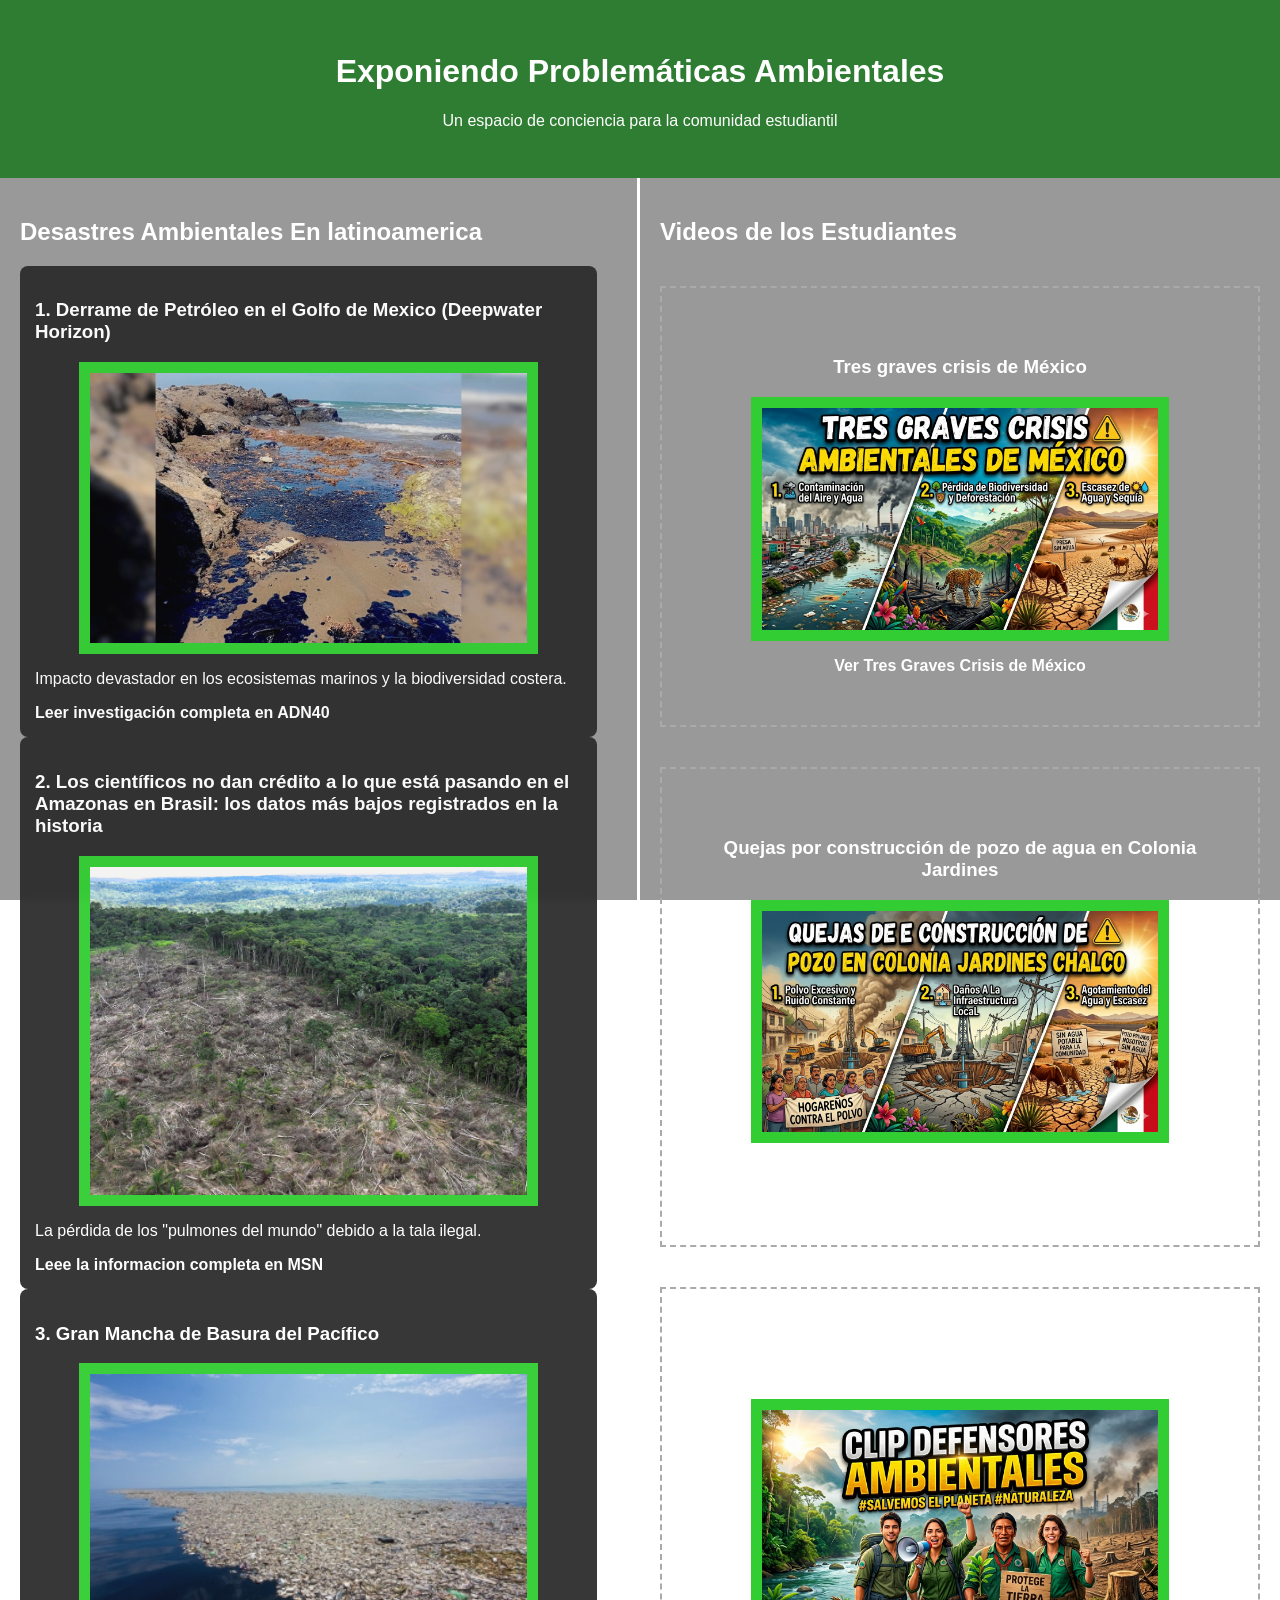
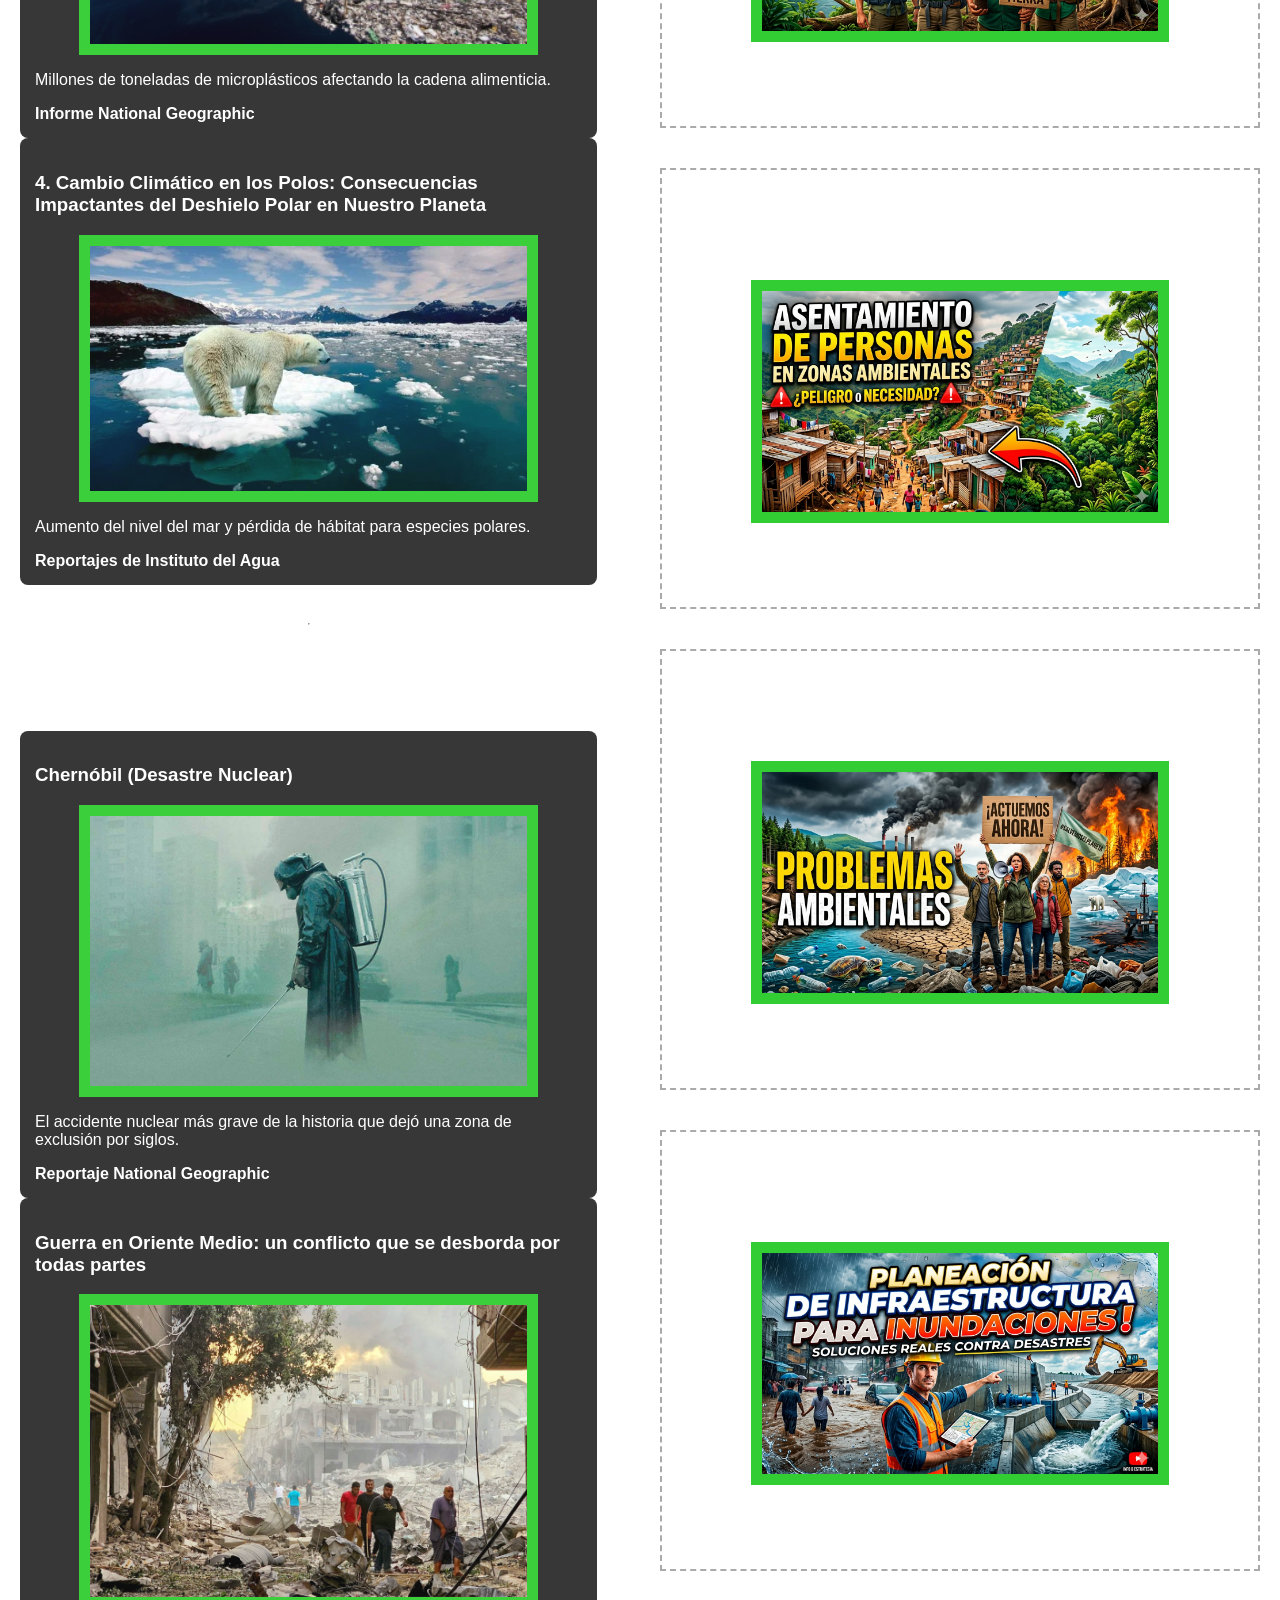
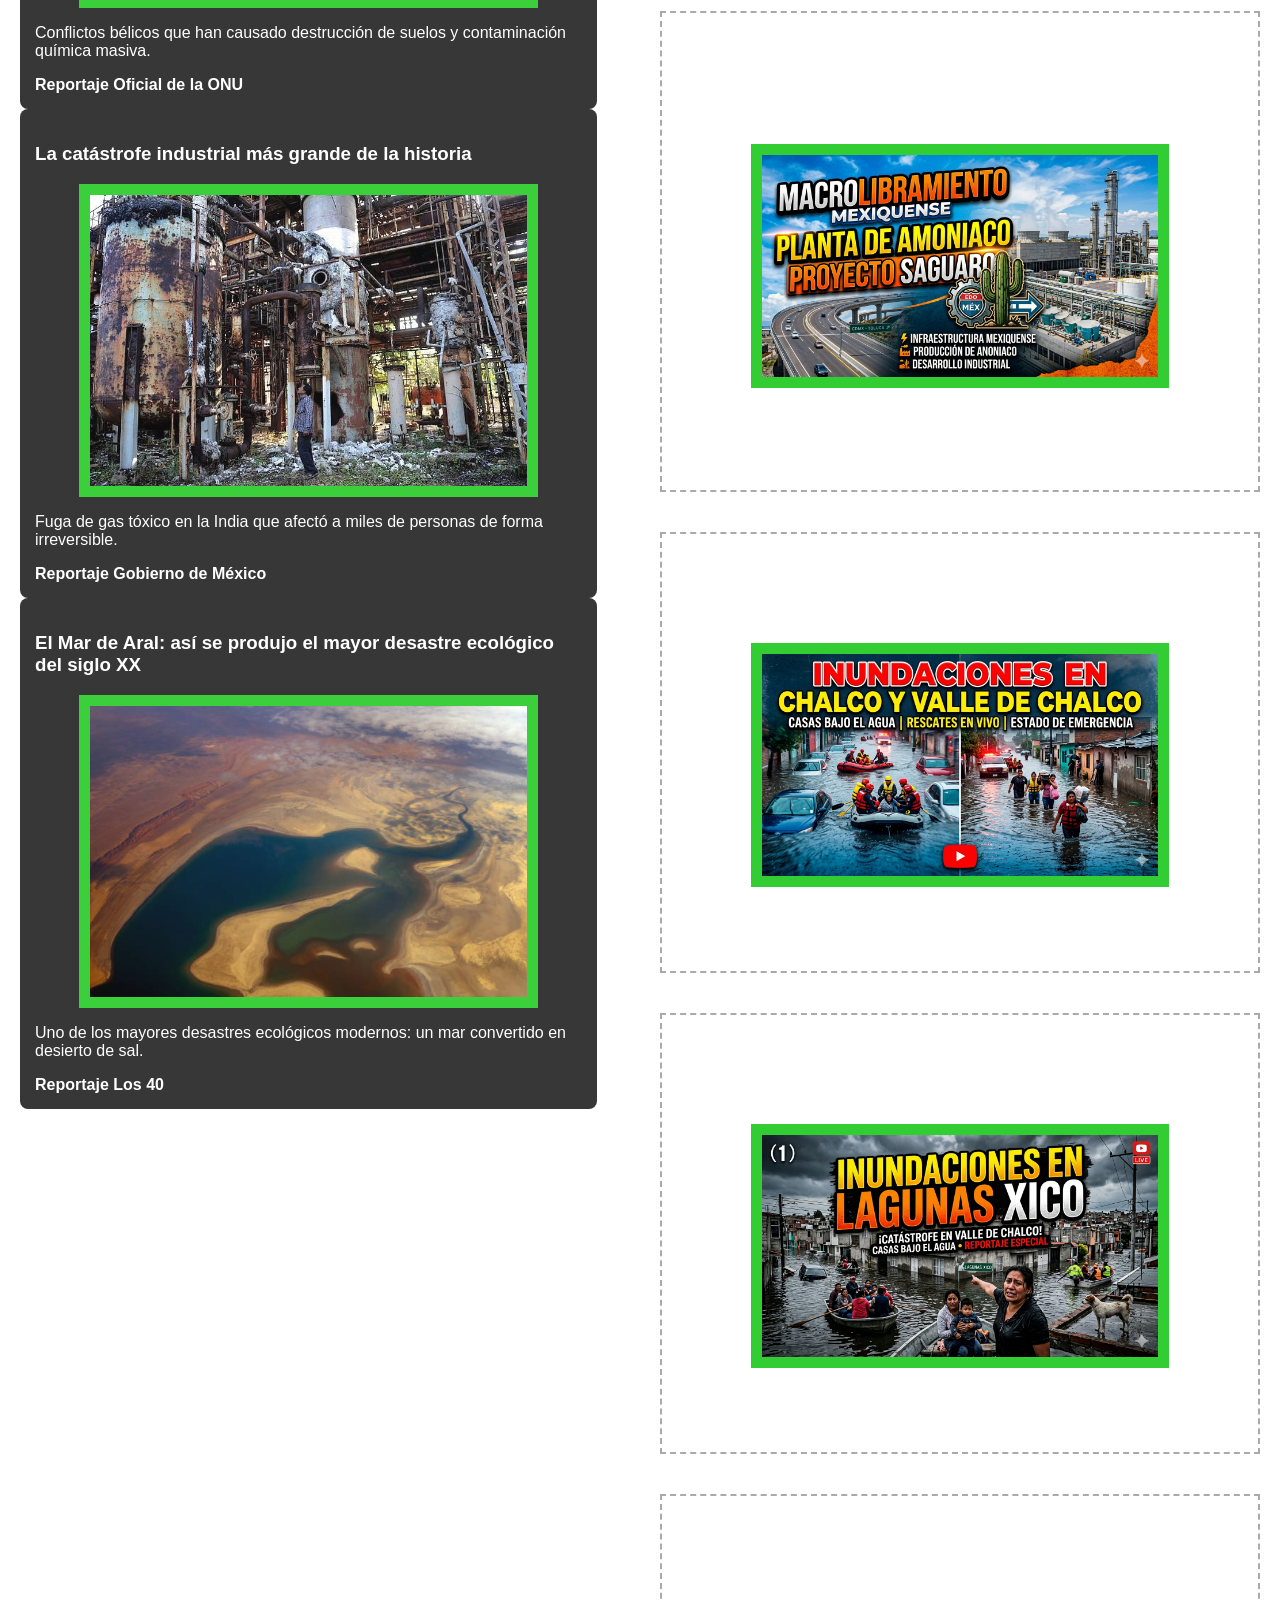
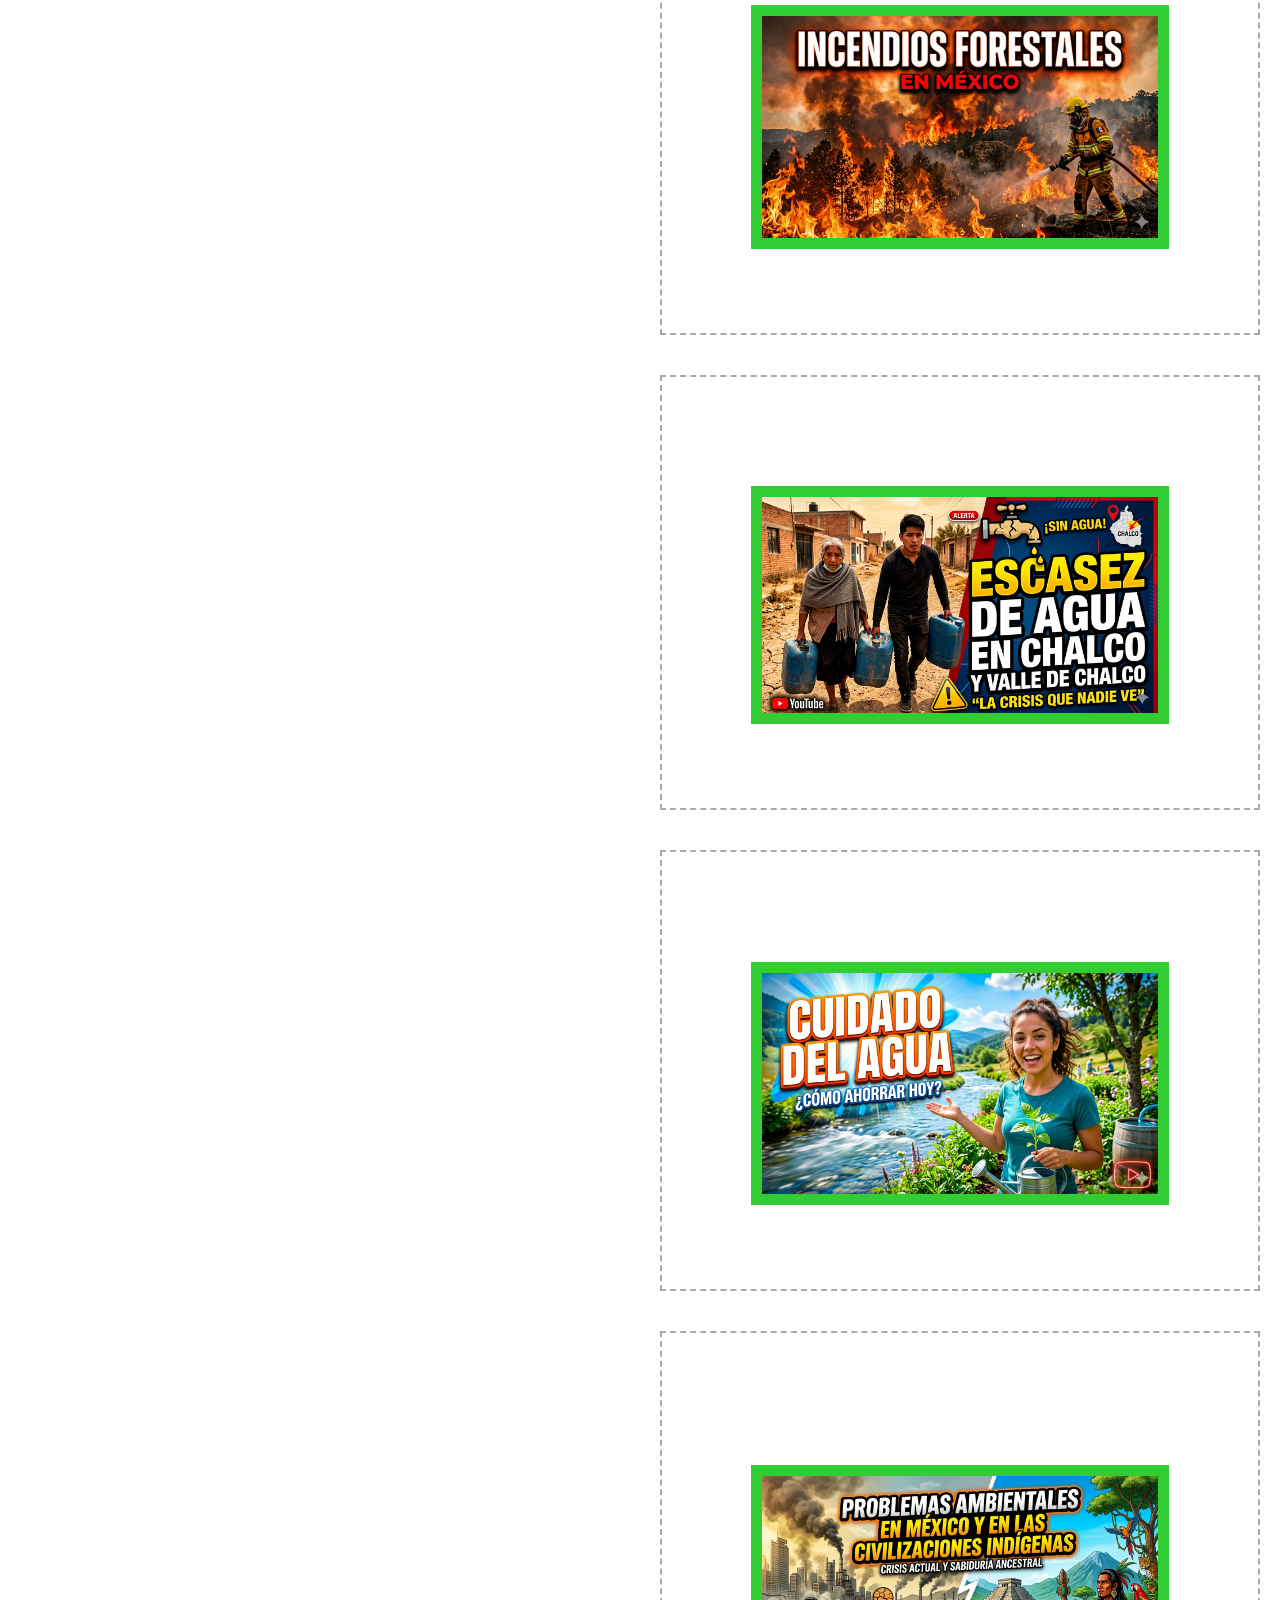
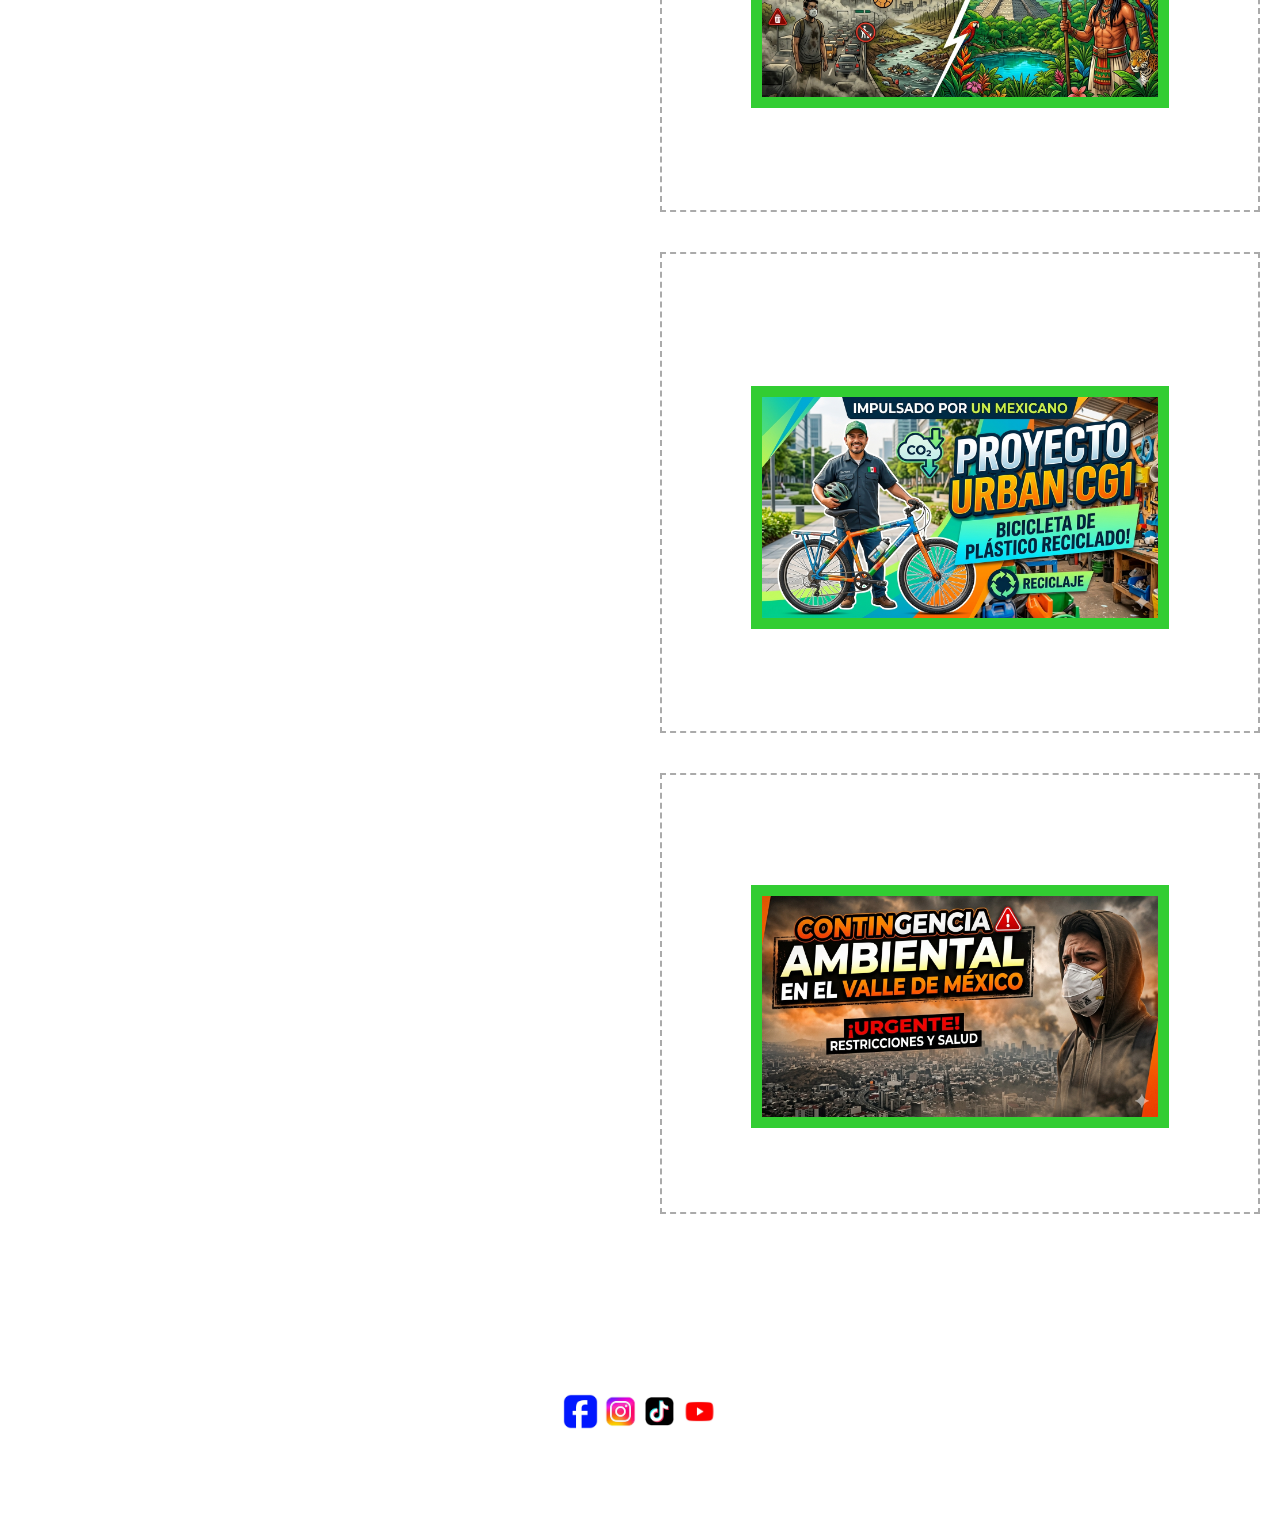
<file: index.html>
<!DOCTYPE html>
<html lang="es">
<head>
    <meta charset="UTF-8">
    <meta name="viewport" content="width=device-width, initial-scale=1.0">
    <title>Exponiendo Problemáticas Ambientales</title>
<head>
    <meta charset="UTF-8">
    <title>Exponiendo Problemáticas Ambientales</title>
    <!-- Esta línea conecta ambos archivos -->
    <link rel="stylesheet" href="Estilos.css">
</head>

</head>
<body>
    <div id="loader-wrapper">
    <div class="axolotl-container">
        <!-- Imagen del Ajolote -->       
    <img src="ajolote1.jpg" class="axolotl" alt="Ajolote nadando">
    </div>
    <p class="loading-text">Cargando...</p>
</div>
    <video autoplay muted loop id="bg-video">
    <source src="FondoPT.mp4" type="video/mp4">
    Tu navegador no soporta videos de fondo.
</video>
<!-- Capa opcional para oscurecer el video y que se lea mejor el texto -->
<div class="video-overlay"></div>

    <header>
        <h1>Exponiendo Problemáticas Ambientales</h1>
        <p>Un espacio de conciencia para la comunidad estudiantil</p>
    </header>

    <div class="container">
        
        <!-- PROBLEMÁTICAS -->
        <main class="problematicas-izq">
            
            <section>
                <h2>Desastres Ambientales En latinoamerica </h2>
                
                <!-- 1. Derrame Petrolero -->
                <div class="catastrofe-item">
                    <h3>1. Derrame de Petróleo en el Golfo de Mexico (Deepwater Horizon)</h3>
                    <img src="Derrame.webp" alt="Derrame petrolero" class="marco-verde">
                    <p>Impacto devastador en los ecosistemas marinos y la biodiversidad costera.</p>
                    <a href="https://www.adn40.mx/mexico/2026-03-25/derrame-petroleo-veracruz-tabasco-crisis-ambiental-crece-golfo-mexico/" 
                    target="_blank">Leer investigación completa en ADN40</a>
                </div>

                <!-- 2. Deforestación Amazónica -->
                <div class="catastrofe-item">
                    <h3>2. Los científicos no dan crédito a lo que está pasando en el Amazonas en Brasil: los datos más bajos registrados en la historia</h3>
                    <img src="Deforestacion amazonas.avif" alt="Deforestación" class="marco-verde">
                    <p>La pérdida de los "pulmones del mundo" debido a la tala ilegal.</p>
                    <a href="https://www.msn.com/es-es/noticias/otras/los-cient%C3%ADficos-no-dan-cr%C3%A9dito-a-lo-que-est%C3%A1-pasando-en-el-amazonas-en-brasil-los-datos-m%C3%A1s-bajos-registra[...]
                    target="_blank">Leee la informacion completa en MSN</a>
                </div>

                <!-- 3. Contaminación por Plásticos -->
                <div class="catastrofe-item">
                    <h3>3. Gran Mancha de Basura del Pacífico</h3>
                    <img src="islabasura.jpg" alt="Plásticos" class="marco-verde">
                    <p>Millones de toneladas de microplásticos afectando la cadena alimenticia.</p>
                    <a href="https://www.nationalgeographic.com.es/medio-ambiente/contaminacion-marina-causas-y-metodos-de-lucha_25633" 
                    target="_blank">Informe National Geographic</a>
                </div>

                <!-- 4. Deshielo de los Polos -->
                <div class="catastrofe-item">
                    <h3>4. Cambio Climático en los Polos: Consecuencias Impactantes del Deshielo Polar en Nuestro Planeta</h3>
                    <img src="Deshielo.webp" alt="Deshielo" class="marco-verde">
                    <p>Aumento del nivel del mar y pérdida de hábitat para especies polares.</p>
                    <a href="https://institutodelagua.es/cambio-climatico/cambio-climatico-en-los-poloscambio-climatico/#google_vignette"
                    target="_blank">Reportajes de Instituto del Agua</a>
                </div>
            </section>

            <hr>

            <section>
                <h2>Catástrofes Históricas Mundiales</h2>
                
                <!-- Chernóbil -->
                <div class="catastrofe-item">
                    <h3>Chernóbil (Desastre Nuclear)</h3>
                    <img src="Chernobyl.jpg" alt="Chernobyl" class="marco-mixto">
                    <p>El accidente nuclear más grave de la historia que dejó una zona de exclusión por siglos.</p>
                    <a href="https://historia.nationalgeographic.com.es/actualidad/chernobil-sigue-latiendo-asi-se-vivio-mayor-tragedia-nuclear-historia_25942"
                    target="_blank">Reportaje National Geographic</a>
                </div>

                <!-- Guerras Medio Oriente -->
                <div class="catastrofe-item">
                    <h3>Guerra en Oriente Medio: un conflicto que se desborda por todas partes</h3>
                    <img src="guerrasmd.jpg" alt="Guerras" class="marco-mixto">
                    <p>Conflictos bélicos que han causado destrucción de suelos y contaminación química masiva.</p>
                    <a href="https://news.un.org/es/story/2026/03/1541209"
                    target="_blank">Reportaje  Oficial de la ONU</a>
                </div>

                <!-- Bhopal -->
                <div class="catastrofe-item">
                    <h3>La catástrofe industrial más grande de la historia</h3>
                    <img src="Bhopal.jpg" alt="Bhopal" class="marco-mixto">
                    <p>Fuga de gas tóxico en la India que afectó a miles de personas de forma irreversible.</p>
                    <a href="https://www.gob.mx/cenapred/articulos/la-catastrofe-indurtrial-mas-grande-de-la-historia"
                    target="_blank">Reportaje Gobierno de México</a>
                </div>

                <!-- Mar de Aral -->
                <div class="catastrofe-item">
                    <h3>El Mar de Aral: así se produjo el mayor desastre ecológico del siglo XX</h3>
                    <img src="mararal.jpg" alt="Mar de Aral" class="marco-mixto">
                    <p>Uno de los mayores desastres ecológicos modernos: un mar convertido en desierto de sal.</p>
                    <a href="https://los40.com/2025/10/20/el-mar-de-aral-asi-se-produjo-el-mayor-desastre-ecologico-del-siglo-xx/"
                    target="_blank">Reportaje Los 40</a>
                </div>
            </section>
        </main>

        <!-- ESPACIO PARA VÍDEOS -->
        <aside class="sidebar-der">
            <h2>Videos de los Estudiantes</h2>

            <!--Tres graves crisis de México-->
            <div style="border: 2px dashed #aaa; padding: 50px; text-align: center;">
                <h3>Tres graves crisis de México</h3>
                <img src="Tres graves crisis de mexico.png" alt="Video Educativo" class="marco-mixto">    
                <p></p>
                <a href="https://youtu.be/M127f3zGi7c?si=UZZgB1sWnXGmZvP9" target="_blank">Ver Tres Graves Crisis de México</a>
            </div>

            <!--Quejas de construccion del pozo de agua colonia jardines-->
                <div style="border: 2px dashed #aaa; padding: 50px; text-align: center; margin-top: 20px;">
                    <h3>Quejas por construcción de pozo de agua en Colonia Jardines</h3>    
                    <img src="Quejascoljardin.png" alt="Video Educativo" class="marco-mixto">
                    <p></p>
                    <a href="https://youtu.be/--vhw-QlnWM?si=b9263bKMCmhy2dLt" target="_blank">Ver Quejas por construcción de pozo de agua en Colonia Jardines</a>  
                </div>

            <!---Clip defensores Ambientales-->
                <div style="border: 2px dashed #aaa; padding: 50px; text-align: center; margin-top: 20px;">
                    <h3>Defensores Ambientales en México</h3>    
                    <img src="Defambientales.png" alt="Video Educativo" class="marco-mixto">
                    <p></p>
                    <a href="https://youtu.be/uhbHKcg2GYU?si=GtswKHt00BgapIwW" target="_blank">Ver Defensores Ambientales en México</a>  
                </div>  

            <!--Acentamiento de Comunidades en zonas Ambientales-->
                <div style="border: 2px dashed #aaa; padding: 50px; text-align: center; margin-top: 20px;">
                    <h3>Asentamiento de Comunidades en Zonas Ambientales</h3>    
                    <img src="AcentamientozonaA.png" alt="Video Educativo" class="marco-mixto">
                    <p></p>
                    <a href="https://www.youtube.com/shorts/MSBFfCFAsys" target="_blank">Ver Asentamiento de Comunidades en Zonas Ambientales</a>  
                </div>

            <!--Problemas Ambientales-->
                <div style="border: 2px dashed #aaa; padding: 50px; text-align: center; margin-top: 20px;">
                    <h3>Problemas Ambientales en México</h3>    
                    <img src="Problemasamb.png" alt="Video Educativo" class="marco-mixto">
                    <p></p>
                    <a href="https://www.youtube.com/shorts/zgaQ0m44ZHg" target="_blank">Ver Problemas Ambientales en México</a>  
                </div>

            <!--Planeacion de infrestructura para inundaciones-->
                <div style="border: 2px dashed #aaa; padding: 50px; text-align: center; margin-top: 20px;">
                    <h3>Planeación de Infraestructura para Inundaciones</h3>    
                    <img src="PlaneacionI.png" alt="Video Educativo" class="marco-mixto">
                    <p></p>
                    <a href="https://www.youtube.com/shorts/iTj5dinN2ZY" target="_blank">Ver Planeación de Infraestructura para Inundaciones</a>  
                </div>

            <!--Macrolibramiento mexiquense Planta de amoniaco Proyecto Saguaro-->
                <div style="border: 2px dashed #aaa; padding: 50px; text-align: center; margin-top: 20px;">
                    <h3>Macrolibramiento mexiquense Planta de amoniaco Proyecto Saguaro</h3>    
                    <img src="Psaguaro.png" alt="Video Educativo" class="marco-mixto">
                    <p></p>
                    <a href="https://www.youtube.com/shorts/PISqGcFo1SY" target="_blank">Ver Macrolibramiento mexiquense Planta de amoniaco Proyecto Saguaro</a>  
                </div>

            <!--Inundaciones en chalco y valle de chalco-->
                <div style="border: 2px dashed #aaa; padding: 50px; text-align: center; margin-top: 20px;">
                    <h3>Inundaciones en chalco y valle de chalco</h3>    
                    <img src="InundacionesCyCV.png" alt="Video Educativo" class="marco-mixto">
                    <p></p>
                    <a href="https://www.youtube.com/shorts/_nMDefGitsk" target="_blank">Ver Inundaciones en chalco y valle de chalco</a>  
                </div>

            <!--Informacion de contaminacion en lagunas Xico-->
                <div style="border: 2px dashed #aaa; padding: 50px; text-align: center; margin-top: 20px;">
                    <h3>Información de contaminación en lagunas Xico</h3>    
                    <img src="Inundacionesxico.png" alt="Video Educativo" class="marco-mixto">
                    <p></p>
                    <a href="https://www.youtube.com/shorts/k8SccSuzA64" target="_blank">Ver Información de contaminación en lagunas Xico</a>  
                </div>

            <!--Incendios forestales ne mexico-->
                <div style="border: 2px dashed #aaa; padding: 50px; text-align: center; margin-top: 20px;">
                    <h3>Incendios forestales en México</h3>    
                    <img src="incendiosF.png" alt="Video Educativo" class="marco-mixto">
                    <p></p>
                    <a href="https://www.youtube.com/shorts/lE8LWAHI-_Y" target="_blank">Ver Incendios forestales en México</a>  
                </div>

            <!--Escases de agua en Chalco y Valle de Chalco-->
                <div style="border: 2px dashed #aaa; padding: 50px; text-align: center; margin-top: 20px;">
                    <h3>Escases de agua en Chalco y Valle de Chalco</h3>    
                    <img src="Escasesdeagua.png" alt="Video Educativo" class="marco-mixto">
                    <p></p>
                    <a href="https://www.youtube.com/shorts/kYPErtvkPkI" target="_blank">Ver Escases de agua en Chalco y Valle de Chalco</a>  
                </div>

            <!--Cuidado del agua-->
                <div style="border: 2px dashed #aaa; padding: 50px; text-align: center; margin-top: 20px;">
                    <h3>Cuidado del agua</h3>    
                    <img src="Cuidadoagua.png" alt="Video Educativo" class="marco-mixto">
                    <p></p>
                    <a href="https://www.youtube.com/shorts/ROBg3cnDYlI" target="_blank">Ver Cuidado del agua</a>  
                </div>
             <!--Indígenas -->
                <div style="border: 2px dashed #aaa; padding: 50px; text-align: center; margin-top: 20px;">
                    <h3>Problemas Ambientales en México y en las civilizaciones indígenas</h3>    
                    <img src="Indigenas.png" alt="Video Educativo" class="marco-mixto">
                    <p></p>
                    <a href="https://www.youtube.com/shorts/_KiSLWGJIBQ">Ver Problemas Ambientales en México y en las civilizaciones indígenas</a>  
                </div>
            <!--proyecto -->
                <div style="border: 2px dashed #aaa; padding: 50px; text-align: center; margin-top: 20px;">
                    <h3>El proyecto c61 es impulsado por un mexicano el cual tiene la meta de reducir el CO2.</h3>    
                    <img src="ProyectoU.png" alt="Video Educativo" class="marco-mixto">
                    <p></p>
                    <a href="https://www.youtube.com/shorts/5k-5RzB0ZxU">Ver El proyecto c61 es impulsado por un mexicano el cual tiene la meta de reducir el CO2.</a>  
                </div>
             <!--Contingencia Ambiental -->
                <div style="border: 2px dashed #aaa; padding: 50px; text-align: center; margin-top: 20px;">
                    <h3>Contingencia Ambiental.</h3>    
                    <img src="ContingenciaA.png" alt="Video Educativo" class="marco-mixto">
                    <p></p>
                    <a href="https://www.youtube.com/shorts/HF9WPHSKkUU">Ver Contingencia Ambiental.</a>  
                </div>
        </aside>

    </div>

<footer>
    <h2>Contáctanos y Síguenos</h2>
    <div class="social-placeholder">
        <!-- Facebook -->
        <a href="https://www.facebook.com/profile.php?id=61588907980805" target="_blank">
            <img src="logofb.jpg" alt="Facebook" width="35">
        </a>

        <!-- Instagram -->
        <a href="https://www.instagram.com/problematicas_ambientalestuvch/" target="_blank">
            <img src="logoig.jpg" alt="Instagram" width="35">
        </a>

        <!-- TikTok -->
        <a href="https://www.tiktok.com/@problematicas_ambientalestuvch" target="_blank">
            <img src="logotk.jpg" alt="TikTok" width="35">
        </a>

        <!-- YouTube -->
        <a href="https://www.youtube.com/@IngenieroEmirJu%C3%A1rez" target="_blank">
            <img src="logoyt.jpg" alt="YouTube" width="35">
        </a>
    </div>
    <p>&copy; 2026 Proyecto de Conciencia Ambiental Estudiantil</p>
</footer>

    <script>
    // Esta función se ejecuta cuando TODO el contenido (video, imágenes) ha cargado
    window.addEventListener('load', function() {
        const loader = document.getElementById('loader-wrapper');
        
        // Le damos un pequeño tiempo para que se vea la animación
        setTimeout(() => {
            loader.style.opacity = '0';
            loader.style.transition = 'opacity 0.5s ease';
            
            // Después de la transición, lo eliminamos del flujo
            setTimeout(() => {
                loader.style.display = 'none';
            }, 500);
        }, 2000); // 2 segundos de cortesía para ver al ajolote
    });
</script>
</body>
</html>
</file>
<file: Estilos.css>
:root {
    --bg-color: #1a1a1a;
    --text-color: #ffffff;
    --card-bg: #2d2d2d;
}

html {
    scrollbar-width: none;
}

html::-webkit-scrollbar {
    display: none;
}

body {
    background-color: transparent !important;
    color: var(--text-color);
    font-family: 'Segoe UI', Tahoma, Geneva, Verdana, sans-serif;
    margin: 0;
    transition: all 0.3s ease;
    -ms-overflow-style: none;
}

body::-webkit-scrollbar {
    display: none;
}

header {
    text-align: center;
    padding: 2rem;
    background-color: #2e7d32;
    color: white;
    width: 100%;
    box-sizing: border-box;
    overflow: hidden;
}

.container {
    display: grid;
    grid-template-columns: 1fr 1fr;
    gap: 0;
    padding: 0;
    box-sizing: border-box;
    min-height: calc(100vh - 200px);
}

/* Columna izquierda - Información e imágenes */
.problematicas-izq {
    display: flex;
    flex-direction: column;
    gap: 30px;
    padding: 20px;
    padding-right: 40px;
    border-right: 3px solid #ffffff;
    overflow-y: auto;
    overflow-x: hidden;
    scrollbar-width: none;
}

.problematicas-izq::-webkit-scrollbar {
    display: none;
}

.catastrofe-item {
    background-color: var(--card-bg);
    padding: 15px;
    border-radius: 8px;
    backdrop-filter: blur(5px);
    opacity: 0.95;
}

/* Marcos solicitados */
.marco-verde {
    border: 11px solid #32CD32;
    width: 80%;
    height: auto;
    display: block;
    margin: 10px auto;
}

.marco-mixto {
    border: 11px solid;
    border-color: #32CD32 #32CD32 #32CD32 #32CD32;
    width: 80%;
    height: auto;
    display: block;
    margin: 10px auto;
}

/* Columna derecha - Video */
.sidebar-der {
    display: flex;
    flex-direction: column;
    gap: 20px;
    border-left: none;
    padding: 20px;
    overflow-y: auto;
    overflow-x: hidden;
    scrollbar-width: none;
}

.sidebar-der::-webkit-scrollbar {
    display: none;
}

.video-container {
    width: 100%;
    height: auto;
    border-radius: 8px;
    overflow: hidden;
    background-color: var(--card-bg);
    padding: 15px;
    box-sizing: border-box;
}

.video-container video {
    width: 100%;
    height: auto;
    display: block;
    border-radius: 4px;
}

footer {
    margin-top: 50px;
    padding: 40px;
    text-align: center;
    border-top: 2px solid #ffffff;
    grid-column: 1 / -1;
}

.social-placeholder {
    font-style: italic;
    color: #888;
    margin-top: 20px;
}

img {
    max-width: 100%;
}

a {
    color: #ffffff;
    font-weight: bold;
    text-decoration: none;
}

a:hover {
    text-decoration: underline;
}

/* Estilo para el video de fondo */
#bg-video {
    position: fixed;
    right: 0;
    bottom: 0;
    min-width: 100%;
    min-height: 100%;
    width: auto;
    height: auto;
    z-index: -100;
    background-size: cover;
    object-fit: cover;
}

/* Capa oscura para que el texto resalte sobre el video */
.video-overlay {
    position: fixed;
    top: 0;
    left: 0;
    width: 100%;
    height: 100%;
    background: rgba(0, 0, 0, 0.4);
    z-index: -99;
}

/* Loader y Axolote */
#loader-wrapper {
    position: fixed;
    top: 0;
    left: 0;
    width: 100%;
    height: 100%;
    background-color: #1a1a1a;
    display: flex;
    flex-direction: column;
    justify-content: center;
    align-items: center;
    z-index: 9999;
    opacity: 1;
}

.axolotl-container {
    position: relative;
    width: 500px;
    height: 500px;
}

.axolotl {
    width: 100%;
    height: auto;
    animation: float 3s ease-in-out infinite;
}

.loading-text {
    margin-top: 100px;
    font-family: 'Courier New', Courier, monospace;
    color: #ffffff;
    font-weight: bold;
    animation: pulseText 1.5s infinite;
}

/* --- Definición de las Animaciones --- */

/* Animación 1: Flotación suave (Arriba y Abajo) */
@keyframes float {
    0% {
        transform: translateY(0px) rotate(0deg);
    }
    50% {
        transform: translateY(-15px) rotate(2deg);
    }
    100% {
        transform: translateY(0px) rotate(0deg);
    }
}

/* Animación 2: Pulso suave para el texto */
@keyframes pulseText {
    0%, 100% {
        opacity: 1;
    }
    50% {
        opacity: 0.5;
    }
}

/* ===== MEDIA QUERIES PARA RESPONSIVIDAD ===== */

/* Tablets y pantallas medianas */
@media (max-width: 768px) {
    header {
        padding: 1.5rem 1rem;
    }

    .container {
        grid-template-columns: 1fr;
        min-height: auto;
        gap: 0;
    }

    .problematicas-izq {
        border-right: none;
        border-bottom: 3px solid #ffffff;
        padding-right: 20px;
        overflow-y: visible;
    }

    .sidebar-der {
        border-left: none;
        padding-left: 20px;
        overflow-y: visible;
    }

    .marco-verde,
    .marco-mixto {
        width: 90%;
    }

    .axolotl-container {
        width: 300px;
        height: 300px;
    }
}

/* Móviles pequeños */
@media (max-width: 480px) {
    header {
        padding: 1rem 0.5rem;
    }

    header h1 {
        font-size: 1.5rem;
        margin: 0;
    }

    .container {
        padding: 10px;
        gap: 0;
        min-height: auto;
    }

    .problematicas-izq {
        border-right: none;
        border-bottom: 3px solid #ffffff;
        padding-right: 10px;
        overflow-y: visible;
    }

    .marco-verde,
    .marco-mixto {
        width: 95%;
        border-width: 8px;
    }

    footer {
        padding: 20px 15px;
        margin-top: 30px;
    }

    .axolotl-container {
        width: 200px;
        height: 200px;
    }

    .loading-text {
        margin-top: 30px;
        font-size: 0.9rem;
    }
}
</file>
